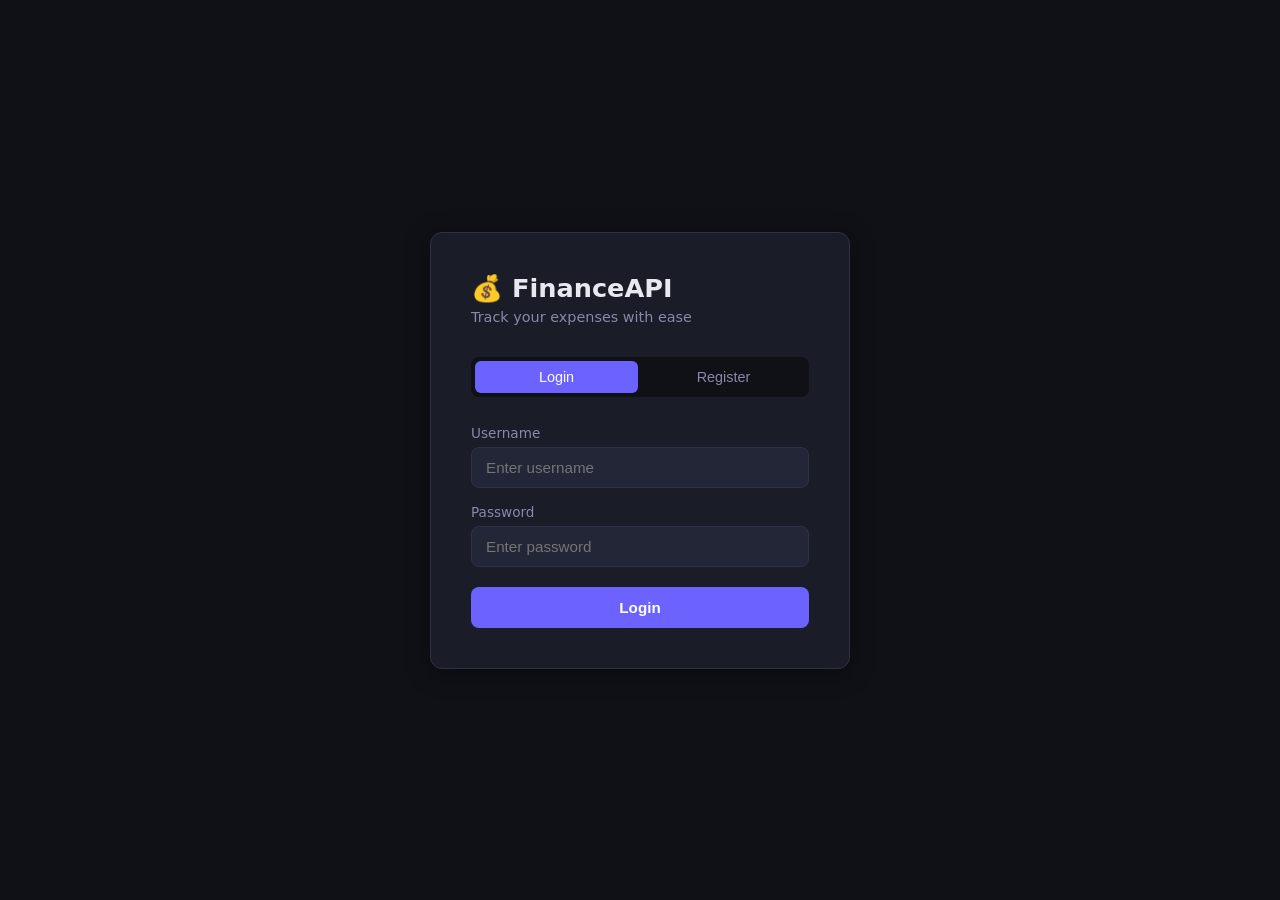
<file: frontend/index.html>
<!DOCTYPE html>
<html lang="en">
<head>
  <meta charset="UTF-8" />
  <meta name="viewport" content="width=device-width, initial-scale=1.0" />
  <title>FinanceAPI — Login</title>
  <link rel="stylesheet" href="css/style.css" />
</head>
<body>

<div class="auth-wrapper">
  <div class="auth-card">
    <h1>💰 FinanceAPI</h1>
    <p class="subtitle">Track your expenses with ease</p>

    <div class="tabs">
      <button class="tab-btn active" id="tab-login" onclick="switchTab('login')">Login</button>
      <button class="tab-btn" id="tab-register" onclick="switchTab('register')">Register</button>
    </div>

    <!-- LOGIN -->
    <form id="login-form" onsubmit="handleLogin(event)">
      <div class="form-group">
        <label>Username</label>
        <input type="text" id="login-username" placeholder="Enter username" required autocomplete="username" />
      </div>
      <div class="form-group">
        <label>Password</label>
        <input type="password" id="login-password" placeholder="Enter password" required autocomplete="current-password" />
      </div>
      <button type="submit" class="btn btn-primary" id="login-btn">Login</button>
      <div class="alert error" id="login-error"></div>
    </form>

    <!-- REGISTER -->
    <form id="register-form" style="display:none" onsubmit="handleRegister(event)">
      <div class="form-group">
        <label>Username</label>
        <input type="text" id="reg-username" placeholder="Choose a username" required autocomplete="username" />
      </div>
      <div class="form-group">
        <label>Password</label>
        <input type="password" id="reg-password" placeholder="Choose a password" required autocomplete="new-password" />
      </div>
      <button type="submit" class="btn btn-primary" id="reg-btn">Create account</button>
      <div class="alert error" id="reg-error"></div>
      <div class="alert success" id="reg-success"></div>
    </form>
  </div>
</div>

<script src="js/api.js"></script>
<script>
  // Redirect if already logged in
  if (localStorage.getItem('token')) {
    window.location.href = 'dashboard.html';
  }

  function switchTab(tab) {
    document.getElementById('login-form').style.display    = tab === 'login'    ? 'block' : 'none';
    document.getElementById('register-form').style.display = tab === 'register' ? 'block' : 'none';
    document.getElementById('tab-login').classList.toggle('active',    tab === 'login');
    document.getElementById('tab-register').classList.toggle('active', tab === 'register');
  }

  function showAlert(id, msg) {
    const el = document.getElementById(id);
    el.textContent = msg;
    el.style.display = 'block';
  }

  function hideAlerts(...ids) {
    ids.forEach(id => { document.getElementById(id).style.display = 'none'; });
  }

  async function handleLogin(e) {
    e.preventDefault();
    hideAlerts('login-error');
    const btn = document.getElementById('login-btn');
    const username = document.getElementById('login-username').value.trim();
    const password = document.getElementById('login-password').value;

    btn.textContent = 'Logging in...';
    btn.disabled = true;

    try {
      const data = await Auth.login(username, password);
      localStorage.setItem('token', data.token);
      localStorage.setItem('username', data.username);
      window.location.href = 'dashboard.html';
    } catch (err) {
      showAlert('login-error', err.message);
    } finally {
      btn.textContent = 'Login';
      btn.disabled = false;
    }
  }

  async function handleRegister(e) {
    e.preventDefault();
    hideAlerts('reg-error', 'reg-success');
    const btn = document.getElementById('reg-btn');
    const username = document.getElementById('reg-username').value.trim();
    const password = document.getElementById('reg-password').value;

    btn.textContent = 'Creating account...';
    btn.disabled = true;

    try {
      await Auth.register(username, password);
      showAlert('reg-success', 'Account created! You can now login.');
      document.getElementById('register-form').reset();
      setTimeout(() => switchTab('login'), 1500);
    } catch (err) {
      showAlert('reg-error', err.message);
    } finally {
      btn.textContent = 'Create account';
      btn.disabled = false;
    }
  }
</script>
</body>
</html>
</file>
<file: frontend/css/style.css>
* {
  margin: 0;
  padding: 0;
  box-sizing: border-box;
}

:root {
  --bg: #0f1117;
  --surface: #1a1d27;
  --surface2: #222636;
  --accent: #6c63ff;
  --accent-hover: #5a52e0;
  --danger: #e05252;
  --danger-hover: #c94343;
  --text: #e8e8f0;
  --text-muted: #8888aa;
  --border: #2e3148;
  --green: #4caf82;
  --radius: 12px;
  --shadow: 0 4px 24px rgba(0,0,0,0.4);
}

body {
  background: var(--bg);
  color: var(--text);
  font-family: 'Segoe UI', system-ui, sans-serif;
  min-height: 100vh;
}

/* ───── AUTH PAGE ───── */
.auth-wrapper {
  min-height: 100vh;
  display: flex;
  align-items: center;
  justify-content: center;
  padding: 20px;
}

.auth-card {
  background: var(--surface);
  border: 1px solid var(--border);
  border-radius: var(--radius);
  padding: 40px;
  width: 100%;
  max-width: 420px;
  box-shadow: var(--shadow);
}

.auth-card h1 {
  font-size: 1.6rem;
  font-weight: 700;
  margin-bottom: 6px;
}

.auth-card .subtitle {
  color: var(--text-muted);
  font-size: 0.9rem;
  margin-bottom: 32px;
}

.tabs {
  display: flex;
  gap: 4px;
  background: var(--bg);
  border-radius: 8px;
  padding: 4px;
  margin-bottom: 28px;
}

.tab-btn {
  flex: 1;
  padding: 8px;
  border: none;
  background: transparent;
  color: var(--text-muted);
  border-radius: 6px;
  cursor: pointer;
  font-size: 0.9rem;
  font-weight: 500;
  transition: all 0.2s;
}

.tab-btn.active {
  background: var(--accent);
  color: #fff;
}

.form-group {
  margin-bottom: 16px;
}

.form-group label {
  display: block;
  font-size: 0.85rem;
  color: var(--text-muted);
  margin-bottom: 6px;
  font-weight: 500;
}

.form-group input,
.form-group select {
  width: 100%;
  padding: 11px 14px;
  background: var(--surface2);
  border: 1px solid var(--border);
  border-radius: 8px;
  color: var(--text);
  font-size: 0.95rem;
  outline: none;
  transition: border-color 0.2s;
}

.form-group input:focus,
.form-group select:focus {
  border-color: var(--accent);
}

.form-group select option {
  background: var(--surface2);
}

.btn {
  width: 100%;
  padding: 12px;
  border: none;
  border-radius: 8px;
  font-size: 0.95rem;
  font-weight: 600;
  cursor: pointer;
  transition: all 0.2s;
  margin-top: 4px;
}

.btn-primary {
  background: var(--accent);
  color: #fff;
}

.btn-primary:hover {
  background: var(--accent-hover);
}

.btn-danger {
  background: transparent;
  color: var(--danger);
  border: 1px solid var(--danger);
  width: auto;
  padding: 6px 12px;
  font-size: 0.82rem;
}

.btn-danger:hover {
  background: var(--danger);
  color: #fff;
}

.alert {
  padding: 10px 14px;
  border-radius: 8px;
  font-size: 0.88rem;
  margin-top: 14px;
  display: none;
}

.alert.error {
  background: rgba(224,82,82,0.15);
  border: 1px solid var(--danger);
  color: #ff8a8a;
}

.alert.success {
  background: rgba(76,175,130,0.15);
  border: 1px solid var(--green);
  color: var(--green);
}

/* ───── DASHBOARD ───── */
.dashboard {
  min-height: 100vh;
  display: flex;
  flex-direction: column;
}

.navbar {
  background: var(--surface);
  border-bottom: 1px solid var(--border);
  padding: 16px 32px;
  display: flex;
  align-items: center;
  justify-content: space-between;
}

.navbar .logo {
  font-size: 1.2rem;
  font-weight: 700;
  color: var(--accent);
  letter-spacing: 0.5px;
}

.navbar .nav-right {
  display: flex;
  align-items: center;
  gap: 16px;
}

.navbar .username {
  color: var(--text-muted);
  font-size: 0.9rem;
}

.navbar .logout-btn {
  background: transparent;
  border: 1px solid var(--border);
  color: var(--text-muted);
  padding: 6px 14px;
  border-radius: 6px;
  cursor: pointer;
  font-size: 0.85rem;
  transition: all 0.2s;
}

.navbar .logout-btn:hover {
  border-color: var(--danger);
  color: var(--danger);
}

.main {
  max-width: 900px;
  width: 100%;
  margin: 0 auto;
  padding: 36px 24px;
  flex: 1;
}

.stats-row {
  display: grid;
  grid-template-columns: repeat(3, 1fr);
  gap: 16px;
  margin-bottom: 32px;
}

.stat-card {
  background: var(--surface);
  border: 1px solid var(--border);
  border-radius: var(--radius);
  padding: 20px 24px;
}

.stat-card .stat-label {
  color: var(--text-muted);
  font-size: 0.8rem;
  text-transform: uppercase;
  letter-spacing: 0.5px;
  margin-bottom: 8px;
}

.stat-card .stat-value {
  font-size: 1.7rem;
  font-weight: 700;
}

.stat-card.total .stat-value { color: var(--accent); }
.stat-card.count .stat-value { color: var(--green); }
.stat-card.avg .stat-value   { color: #f0a500; }

.section-title {
  font-size: 1rem;
  font-weight: 600;
  margin-bottom: 16px;
  color: var(--text-muted);
  text-transform: uppercase;
  letter-spacing: 0.5px;
}

.add-form {
  background: var(--surface);
  border: 1px solid var(--border);
  border-radius: var(--radius);
  padding: 24px;
  margin-bottom: 28px;
}

.add-form .form-row {
  display: grid;
  grid-template-columns: 1fr 1fr 1fr auto;
  gap: 12px;
  align-items: end;
}

.add-form .btn {
  width: auto;
  padding: 11px 24px;
  margin-top: 0;
  white-space: nowrap;
}

.expenses-list {
  background: var(--surface);
  border: 1px solid var(--border);
  border-radius: var(--radius);
  overflow: hidden;
}

.expenses-list .list-header {
  display: grid;
  grid-template-columns: 1fr 120px 120px 80px;
  padding: 12px 20px;
  background: var(--surface2);
  font-size: 0.78rem;
  color: var(--text-muted);
  text-transform: uppercase;
  letter-spacing: 0.5px;
  font-weight: 600;
}

.expense-item {
  display: grid;
  grid-template-columns: 1fr 120px 120px 80px;
  padding: 14px 20px;
  align-items: center;
  border-top: 1px solid var(--border);
  transition: background 0.15s;
}

.expense-item:hover {
  background: var(--surface2);
}

.expense-item .title {
  font-weight: 500;
}

.expense-item .category {
  display: inline-block;
  padding: 3px 10px;
  border-radius: 20px;
  font-size: 0.78rem;
  font-weight: 600;
  background: rgba(108,99,255,0.15);
  color: var(--accent);
}

.expense-item .amount {
  font-weight: 700;
  color: var(--green);
}

.expense-item .actions {
  display: flex;
  justify-content: flex-end;
}

.empty-state {
  text-align: center;
  padding: 60px 20px;
  color: var(--text-muted);
}

.empty-state .icon {
  font-size: 2.5rem;
  margin-bottom: 12px;
}

.empty-state p {
  font-size: 0.95rem;
}

.loading {
  text-align: center;
  padding: 40px;
  color: var(--text-muted);
}

@media (max-width: 640px) {
  .stats-row { grid-template-columns: 1fr; }
  .add-form .form-row { grid-template-columns: 1fr; }
  .expenses-list .list-header { display: none; }
  .expense-item { grid-template-columns: 1fr auto; grid-template-rows: auto auto; gap: 4px; }
  .expense-item .category { grid-column: 1; }
  .expense-item .amount { grid-column: 1; }
  .expense-item .actions { grid-column: 2; grid-row: 1 / 3; }
  .navbar { padding: 14px 16px; }
  .main { padding: 20px 16px; }
}
</file>
